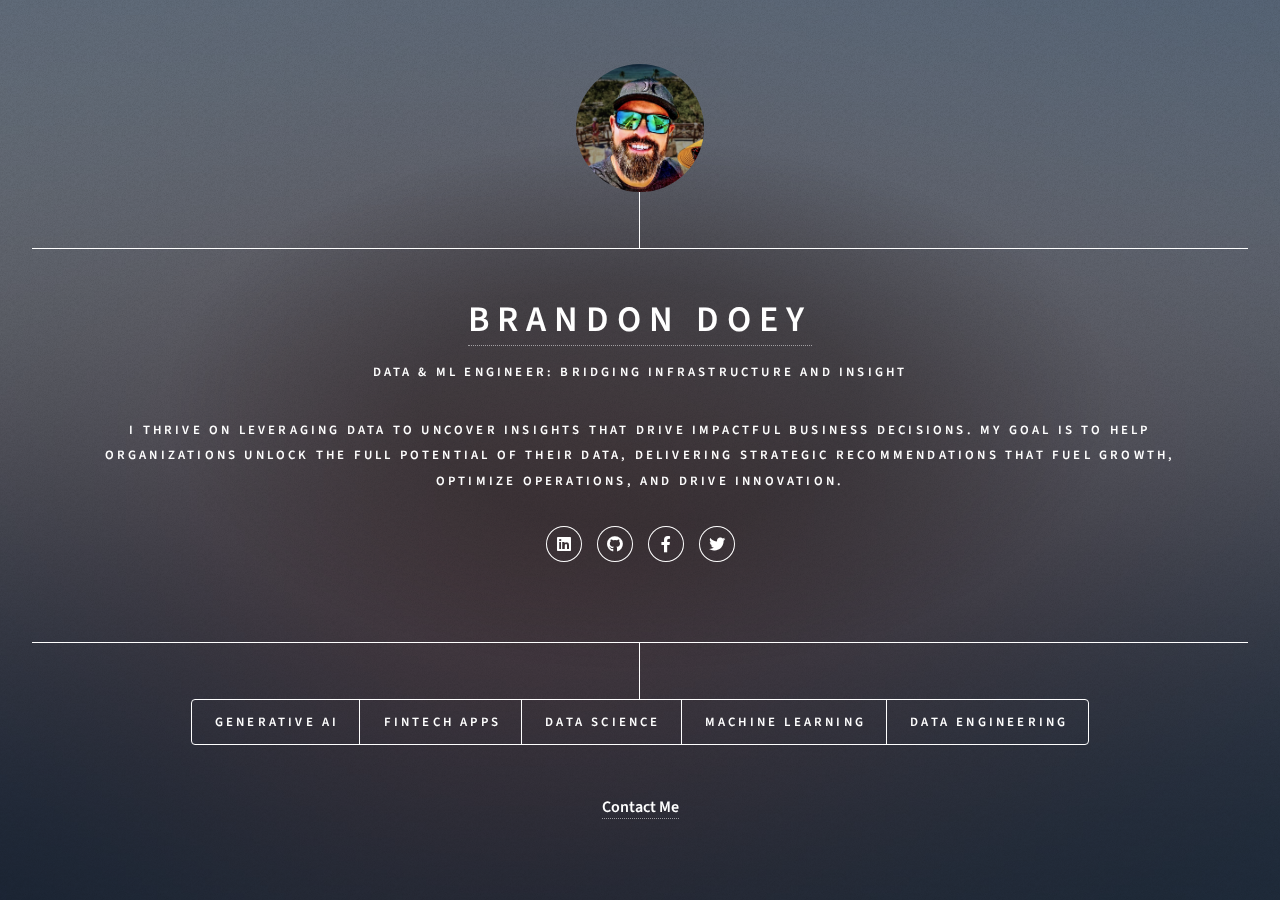
<file: index.html>
<!DOCTYPE HTML>
<!-- This website was built using HTML5 UP Dimension template -->
<html>
	<head>
		<style data-merge-styles="true"></style>
		<title>Brandon Doey</title>
		<meta charset="utf-8" />
		<meta name="viewport" content="width=device-width, initial-scale=1, user-scalable=no" />
		<link rel="stylesheet" href="assets/css/main.css" />
		<link rel="icon" type="image/x-icon" href="images/favicon.ico">
		<noscript><link rel="stylesheet" href="assets/css/noscript.css" /></noscript>
	</head>
	<body class="is-preload">

		<!-- Wrapper -->
			<div id="wrapper">

				<!-- Header -->
					<header id="header">
						<div class="logo">
							<!-- <span class="icon fa-user"></span> -->
							<img src="images/bdoey.jpeg" alt="Brandon Doey">
						</div>
						<div class="content">
							<div class="inner">
								<h1><a href="#contact"><b>Brandon Doey</a></h1>
								<p><b>Data & ML Engineer: Bridging Infrastructure and Insight</b></p>
								<p>I thrive on leveraging data to uncover insights that drive impactful business decisions. My goal is to help organizations unlock the full potential of their data, delivering strategic recommendations that fuel growth, optimize operations, and drive innovation.</p>
							<!-- </br>  -->
								<!-- <p><a href="#contact">Contact Me</a></p> -->
								<ul class="icons">
									<li><a href="https://www.linkedin.com/in/bdoey" class="icon brands fa-linkedin" target="_blank"><span class="label">LinkedIn</span></a></li>
									<li><a href="https://github.com/bdoey" class="icon brands fa-github" target="_blank"><span class="label">GitHub</span></a></li>				
									<li><a href="https://www.facebook.com/bdoey" class="icon brands fa-facebook-f" target="_blank"><span class="label">Facebook</span></a></li>
									<li><a href="https://twitter.com/bdoey" class="icon brands fa-twitter" target="_blank"><span class="label">Twitter</span></a></li>
								</ul>
							</div>
						</div>
						<nav>
							<ul>
								<li><a href="#AI">  Generative AI   </a></li>								
								<li><a href="#FA">   FinTech Apps   </a></li>								
								<li><a href="#DS">   Data Science   </a></li>
								<li><a href="#ML"> Machine Learning </a></li>
								<li><a href="#DE"> Data Engineering </a></li>
								<!-- <li><a href="#contact">Contact</a></li> -->
							</ul>
						</nav>
					</header>

				<!-- Main -->
					<div id="main">

						<!-- FA -->
							<article id="FA" style class="active">

								<h2 class="major">FinTech Apps</h2>

								<p>The goal of these projects is to harness the power of data to revolutionize the way businesses and consumers interact with financial services. By combining my expertise in data engineering and my deep understanding of the financial industry, I create intuitive and scalable solutions that streamline processes, mitigate risk, and enhance user experiences. </br> 
								</br>Want to get in touch? <a href="#contact"><b>Contact me here</b></a>.</p></br></br>

								<a href="https://nbviewer.org/github/bdoey/bdoey.github.io/blob/main/notebooks/FT_BNPL_CAP5619_Final.ipynb" target="_blank"><b><h3>BNPL Credit Worthiness App</h3></b></a>
								<a href="https://nbviewer.org/github/bdoey/bdoey.github.io/blob/main/notebooks/FT_BNPL_CAP5619_Final.ipynb" target="_blank"><span class="image main"><img src="images/ft1.jpeg" alt="BNPL Credit Worthiness App"></span></a>
								<p>This project focuses on using the Keras Sequential model, a powerful deep learning technique that can accomplish various tasks such as prediction, classification, and regression, to analyze the creditworthiness of potential borrowers. 
								<a href="https://nbviewer.org/github/bdoey/bdoey.github.io/blob/main/notebooks/FT_BNPL_CAP5619_Final.ipynb" target="_blank"><b>Check out the project here</b></a>.</p></br></br>

								<a href="https://nbviewer.org/github/bdoey/bdoey.github.io/blob/main/notebooks/FT_DJIA_Analysis_using_NLP_MACD.ipynb" target="_blank"><b><h3>DJIA Analysis using NLP and MACD</h3></b></a>
								<a href="https://nbviewer.org/github/bdoey/bdoey.github.io/blob/main/notebooks/FT_DJIA_Analysis_using_NLP_MACD.ipynb" target="_blank"><span class="image main"><img src="images/ft2.jpg" alt="DJIA Analysis using NLP and MACD"></span></a>
								<p>This project focuses on applying machine learning techniques to stock market analysis and trading. The goal is to leverage natural language processing (NLP) of financial news combined with quantitative trading algorithms to generate actionable insights for making profitable trades.
								<a href="https://nbviewer.org/github/bdoey/bdoey.github.io/blob/main/notebooks/FT_DJIA_Analysis_using_NLP_MACD.ipynb" target="_blank"><b>Check out the project here</b></a>.</p></br></br>
								
								<a href="https://nbviewer.org/github/bdoey/bdoey.github.io/blob/main/notebooks/FT_Trading_Agent_using_Q-learning.ipynb" target="_blank"><b><h3>Trading Agent using Q-Learning</h3></b></a>
								<a href="https://nbviewer.org/github/bdoey/bdoey.github.io/blob/main/notebooks/FT_Trading_Agent_using_Q-learning.ipynb" target="_blank"><span class="image main"><img src="images/ft3.jpeg" alt="Trading Agent using Q-Learning"></span></a>
								<p>This project focuses on developing a reinforcement learning-based algorithmic trading strategy with the goal of creating a trading agent that learns optimal trading strategies by interacting with historical market data and making buy/sell decisions based on current market conditions.
								<a href="https://nbviewer.org/github/bdoey/bdoey.github.io/blob/main/notebooks/FT_Trading_Agent_using_Q-learning.ipynb" target="_blank"><b>Check out the project here</b></a>.</p>
																
							</article>

						<!-- DE -->
							<article id="DS">
								
								<h2 class="major">Data Science</h2>

								<p>These projects are a dive deep into complex datasets, employing advanced statistical techniques and data visualization to extract meaningful insights that inform strategic decision-making. By leveraging my skills in data wrangling, exploratory analysis, and predictive modeling, I can help organizations identify hidden patterns and anticipate trends so they can optimize their strategies. </br> 
								</br>Want to get in touch? <a href="#contact"><b>Contact me here</b></a>.</p></br></br>
															
								<a href="https://nbviewer.org/github/bdoey/bdoey.github.io/blob/main/notebooks/FT_Stock_Prediction_using_LSTM.ipynb" target="_blank"><b><h3>Stock Market Prediction using LSTM</h3></b></a>
								<a href="https://nbviewer.org/github/bdoey/bdoey.github.io/blob/main/notebooks/FT_Stock_Prediction_using_LSTM.ipynb" target="_blank"><span class="image main"><img src="images/ds1.jpeg" alt="Stock Market Prediction using LSTM" /></span></a>
								<p>Long Short-Term Memory (LSTM) is a type of Recurrent Neural Network (RNN) architecture. Unlike standard feedforward neural networks, LSTM has feedback connections that make it a "general-purpose computer" for processing sequences of data. This allows it to store information over long sequences and is exceptionally well-suited for various time-series prediction tasks, such as stock market movements over a preiod of time. 
								<a href="https://nbviewer.org/github/bdoey/bdoey.github.io/blob/main/notebooks/FT_Stock_Prediction_using_LSTM.ipynb" target="_blank"><b>Check out the project here</b></a>.</p></br></br>
								
								<a href="https://github.com/bdoey/bdoey.github.io/blob/main/notebooks/DS_Churn_Prediction_using_Classifier.ipynb" target="_blank"><b><h3>Churn Prediction using RF Classifier</h3></b></a>
								<a href="https://github.com/bdoey/bdoey.github.io/blob/main/notebooks/DS_Churn_Prediction_using_Classifier.ipynb" target="_blank"><span class="image main"><img src="images/ds2.jpeg" alt="Churn Prediction using RF Classifier" /></span></a>
								<p>The primary objective is to predict customer churn for a major telecom company. The dataset contained various features related to customer activity and a churn label indicating whether a customer canceled their subscription. The goal with this excersise is not just to predict churn but also to understand customer value and segmentation for targeted retention strategies.
								<a href="https://github.com/bdoey/bdoey.github.io/blob/main/notebooks/DS_Churn_Prediction_using_Classifier.ipynb" target="_blank"><b>Check out the project here</b></a>.</p></br></br>
								
								<a href="https://github.com/bdoey/bdoey.github.io/blob/main/notebooks/DS_Bankruptcy_Prediction_using_Ensemble.ipynb" target="_blank"><b><h3>Bankruptcy Prediction using Ensemble ML</h3></b></a>
								<a href="https://github.com/bdoey/bdoey.github.io/blob/main/notebooks/DS_Bankruptcy_Prediction_using_Ensemble.ipynb" target="_blank"><span class="image main"><img src="images/ds3.jpeg" alt="Bankruptcy Prediction using Ensemble ML" /></span></a>
								<p>The goal is to perform an ensemble machine learning approach to predict bankruptcy. Before diving into modeling, we'll conduct an Exploratory Data Analysis (EDA) to understand the dataset and address any issues such as missing values or class imbalances.
								<a href="https://github.com/bdoey/bdoey.github.io/blob/main/notebooks/DS_Bankruptcy_Prediction_using_Ensemble.ipynb" target="_blank"><b>Check out the project here</b></a>.</p>

							</article>

						<!-- ML -->
							<article id="ML">
									
								<h2 class="major">Machine Learning</h2>

								<p>With a passion for pushing the boundaries of what's possible with data, I develop sophisticated machine learning models that enable organizations to automate processes, improve predictive accuracy, and gain a competitive edge. By staying at the forefront of the latest advancements in ML algorithms and techniques, I help businesses harness the power of artificial intelligence to drive innovation and achieve their goals. </br> 
								</br>Want to get in touch? <a href="#contact"><b>Contact me here</b></a>.</p></br></br>

								<a href="https://nbviewer.org/github/bdoey/bdoey.github.io/blob/main/notebooks/ML_Customer_Segmentation_using_Clustering.ipynb" target="_blank"><b><h3>Customer Segmentation using Clustering</h3></b></a>
								<a href="https://nbviewer.org/github/bdoey/bdoey.github.io/blob/main/notebooks/ML_Customer_Segmentation_using_Clustering.ipynb" target="_blank"><span class="image main"><img src="images/ml1.jpg" alt="Customer Segmentation using Clustering" /></span></a>
								<p>The goal of this exercise is to better understand the behavior of customer segments to aid in assessing the overall risk profile of the customer base and in making informed decisions on risk mitigation strategies. 
								<a href="https://nbviewer.org/github/bdoey/bdoey.github.io/blob/main/notebooks/ML_Customer_Segmentation_using_Clustering.ipynb" target="_blank"><b>Check out the project here</b></a>.</p></br></br>
								
								<a href="https://github.com/bdoey/bdoey.github.io/blob/main/notebooks/ML_Dropout_Prediction_using_FFNN.ipynb" target="_blank"><b><h3>Dropout Prediction using FF Neural Network</h3></b></a>
								<a href="https://github.com/bdoey/bdoey.github.io/blob/main/notebooks/ML_Dropout_Prediction_using_FFNN.ipynb" target="_blank"><span class="image main"><img src="images/ml2.png" alt="Dropout Prediction using FF Neural Network" /></span></a>
								<p>The objective of this notebook is to explore the application of a Keras-based Feed-Forward Neural Network (FFNN), a type of artificial neural network implemented using the Keras framework, to predict the likelihood of college student dropouts.
								<a href="https://github.com/bdoey/bdoey.github.io/blob/main/notebooks/ML_Dropout_Prediction_using_FFNN.ipynb" target="_blank"><b>Check out the project here</b></a>.</p></br></br>
								
								<a href="https://nbviewer.org/github/bdoey/bdoey.github.io/blob/main/notebooks/ML_Sentiment_Analysis_using_LDA.ipynb" target="_blank"><b><h3>Sentiment Analysis using LDA</h3></b></a>
								<a href="https://nbviewer.org/github/bdoey/bdoey.github.io/blob/main/notebooks/ML_Sentiment_Analysis_using_LDA.ipynb" target="_blank"><span class="image main"><img src="images/ml3.jpeg" alt="Sentiment Analysis using LDA" /></span></a>
								<p>This project uses Latent Dirichlet Allocation (LDA) to identify five key topics in news articles for each company in the Dow Jones Industrial Average and then performs a Weighted Sentiment Analysis using these topic-specific sentiment scores.
								<a href="https://nbviewer.org/github/bdoey/bdoey.github.io/blob/main/notebooks/ML_Sentiment_Analysis_using_LDA.ipynb" target="_blank"><b>Check out the project here</b></a>.</p>															
														
							</article>

						<!-- DE -->
						<article id="DE">
									
							<h2 class="major">Data Engineering</h2>

							<p>Comming Soon! </br></br></br>
							<p>In the meantime, why not check out my other projects? </br> 
							<p>Generative AI projects can be found <a href="#AI"><b>here</b></a>.</p>
							<p>FinTech projects can be found <a href="#FA"><b>here</b></a>.</p>
							<p>Data Science projects can be found <a href="#FA"><b>here</b></a>.</p>
							<p>Machine Learning projects can be found <a href="#FA"><b>here</b></a>.

							<!-- <a href="https://nbviewer.org/github/bdoey/bdoey.github.io/blob/main/notebooks/ML_Customer_Segmentation_using_Clustering.ipynb" target="_blank"><b><h3>Customer Segmentation using Clustering</h3></b></a>
							<a href="https://nbviewer.org/github/bdoey/bdoey.github.io/blob/main/notebooks/ML_Customer_Segmentation_using_Clustering.ipynb" target="_blank"><span class="image main"><img src="images/ml1.jpg" alt="Customer Segmentation using Clustering" /></span></a>
							<p>The goal of this exercise is to better understand the behavior of customer segments to aid in assessing the overall risk profile of the customer base and in making informed decisions on risk mitigation strategies. 
							<a href="https://nbviewer.org/github/bdoey/bdoey.github.io/blob/main/notebooks/ML_Customer_Segmentation_using_Clustering.ipynb" target="_blank"><b>Check out the project here</b></a>.</p></br></br>
							
							<a href="https://github.com/bdoey/bdoey.github.io/blob/main/notebooks/ML_Dropout_Prediction_using_FFNN.ipynb" target="_blank"><b><h3>Dropout Prediction using FF Neural Network</h3></b></a>
							<a href="https://github.com/bdoey/bdoey.github.io/blob/main/notebooks/ML_Dropout_Prediction_using_FFNN.ipynb" target="_blank"><span class="image main"><img src="images/ml2.png" alt="Dropout Prediction using FF Neural Network" /></span></a>
							<p>The objective of this notebook is to explore the application of a Keras-based Feed-Forward Neural Network (FFNN), a type of artificial neural network implemented using the Keras framework, to predict the likelihood of college student dropouts.
							<a href="https://github.com/bdoey/bdoey.github.io/blob/main/notebooks/ML_Dropout_Prediction_using_FFNN.ipynb" target="_blank"><b>Check out the project here</b></a>.</p></br></br>
							
							<a href="https://nbviewer.org/github/bdoey/bdoey.github.io/blob/main/notebooks/ML_Sentiment_Analysis_using_LDA.ipynb" target="_blank"><b><h3>Sentiment Analysis using LDA</h3></b></a>
							<a href="https://nbviewer.org/github/bdoey/bdoey.github.io/blob/main/notebooks/ML_Sentiment_Analysis_using_LDA.ipynb" target="_blank"><span class="image main"><img src="images/ml3.jpeg" alt="Sentiment Analysis using LDA" /></span></a>
							<p>This project uses Latent Dirichlet Allocation (LDA) to identify five key topics in news articles for each company in the Dow Jones Industrial Average and then performs a Weighted Sentiment Analysis using these topic-specific sentiment scores.
							<a href="https://nbviewer.org/github/bdoey/bdoey.github.io/blob/main/notebooks/ML_Sentiment_Analysis_using_LDA.ipynb" target="_blank"><b>Check out the project here</b></a>.</p>															 -->
													
						</article>

						<!-- AI -->
						<article id="AI">
									
							<h2 class="major">Generative AI</h2>

							<p>I explore the transformative potential of Generative AI, developing innovative applications that push the boundaries of what's possible with Large Language Models. By harnessing the power of advanced techniques like Retrieval Augmented Generation, Anomaly Detection, and AI-driven Summarization, I create solutions that tackle real-world challenges and provide valuable insights to users. From empowering individuals with personalized financial literacy tools to streamlining research processes and identifying data anomalies, my projects showcase the immense potential of Generative AI in driving positive change and unlocking new opportunities across various domains. </br> 
							</br>Want to get in touch? <a href="#contact"><b>Contact me here</b></a>.</p></br></br>							

							<a href="https://nbviewer.org/github/bdoey/bdoey.github.io/blob/main/notebooks/AI_Financial_Literacy_Local_LLM.ipynb" target="_blank"><b><h3>AI Enabled Financial Literacy Q&A System</h3></b></a>
							<a href="https://nbviewer.org/github/bdoey/bdoey.github.io/blob/main/notebooks/AI_Financial_Literacy_Local_LLM.ipynb" target="_blank"><span class="image main"><img src="images/ai1.png" alt="AI Enabled Financial Literacy Q&A System" /></span></a>
							<p>By leveraging the power of Retrieval Augmented Generation and locally hosted large language models, this project takes a significant step towards combating financial illiteracy. The AI-powered question-answering system empowers users with the knowledge and insights they need to navigate the complex world of personal finance, while ensuring the privacy and security of their sensitive financial information. 
							<a href="https://nbviewer.org/github/bdoey/bdoey.github.io/blob/main/notebooks/AI_Financial_Literacy_Local_LLM.ipynb" target="_blank"><b>Check out the project here</b></a>.</p></br></br>
							
							<a href="https://nbviewer.org/github/bdoey/bdoey.github.io/blob/main/notebooks/AI_Llama3_Powered_Anomaly_Detection.ipynb" target="_blank"><b><h3>LLM Powered Data Anomaly Detection App</h3></b></a>
							<a href="https://nbviewer.org/github/bdoey/bdoey.github.io/blob/main/notebooks/AI_Llama3_Powered_Anomaly_Detection.ipynb" target="_blank"><span class="image main"><img src="images/ai2.png" alt="LLM Powered Data Anomaly Detection App" /></span></a>
							<p>This application is designed to identify anomalies or outliers in datasets, leveraging the strengths of advanced Python scripting for data analysis combined with the interpretative power of a locally hosted large language model (LLM). By separating the data analysis and narrative explanation processes, the app effectively addresses the limitations commonly associated with LLMs handling raw tabular data.
							<a href="https://nbviewer.org/github/bdoey/bdoey.github.io/blob/main/notebooks/AI_Llama3_Powered_Anomaly_Detection.ipynb" target="_blank"><b>Check out the project here</b></a>.</p></br></br>
							
							<a href="https://nbviewer.org/github/bdoey/bdoey.github.io/blob/main/notebooks/AI_Research_Summarizer_LLM_Feedback.ipynb" target="_blank"><b><h3>AI Research Summarizer with LLM Feedback</h3></b></a>
							<a href="https://nbviewer.org/github/bdoey/bdoey.github.io/blob/main/notebooks/AI_Research_Summarizer_LLM_Feedback.ipynb" target="_blank"><span class="image main"><img src="images/ai3.png" alt="AI Research Summarizer with LLM Feedback" /></span></a>
							<p>The AI Research Summarizer is an innovative tool designed to help researchers, students, and AI enthusiasts stay up-to-date with the latest developments in artificial intelligence research. By leveraging the power of the arXiv API and a local language model (LLM), specifically the Llama 3 model, this application fetches the most recent AI research papers and provides concise summaries along with insightful feedback from the LLM.
							<a href="https://nbviewer.org/github/bdoey/bdoey.github.io/blob/main/notebooks/AI_Research_Summarizer_LLM_Feedback.ipynb" target="_blank"><b>Check out the project here</b></a>.</p>															
													
						</article>
						
						<!-- Contact -->
							<article id="contact">
								<h2 class="major">Contact</h2>
									<p>As a Data & ML Engineer, I specialize in building machine learning models that not only solve complex problems but also drive actionable insights. My work encompasses everything from data preprocessing and feature engineering to model evaluation and deployment. </br> </br> <a href="mailto:brandon.doey@icloud.com"><b>Email me</b></a></p></br>
								</form>
								<ul class="icons">
									<li><a href="https://www.linkedin.com/in/bdoey" class="icon brands fa-linkedin" target="_blank"><span class="label">LinkedIn</span></a></li>
									<li><a href="https://github.com/bdoey" class="icon brands fa-github" target="_blank"><span class="label">GitHub</span></a></li>									
									<li><a href="https://www.facebook.com/bdoey" class="icon brands fa-facebook-f" target="_blank"><span class="label">Facebook</span></a></li>
									<li><a href="https://twitter.com/bdoey" class="icon brands fa-twitter" target="_blank"><span class="label">Twitter</span></a></li>
								</ul>
							</article>
					</div>

				<!-- Footer -->
					<footer id="footer">
						<p><a href="#contact">Contact Me</a></p>
					</footer>
			</div>

		<!-- BG -->
			<div id="bg"></div>

		<!-- Scripts -->
			<script src="assets/js/jquery.min.js"></script>
			<script src="assets/js/browser.min.js"></script>
			<script src="assets/js/breakpoints.min.js"></script>
			<script src="assets/js/util.js"></script>
			<script src="assets/js/main.js"></script>

	</body>
</html>
</file>
<file: assets/css/noscript.css>
/*
	Dimension by HTML5 UP
	html5up.net | @ajlkn
	Free for personal and commercial use under the CCA 3.0 license (html5up.net/license)
*/

/* BG */

	body.is-preload #bg:before {
		background-color: transparent;
	}

/* Header */

	body.is-preload #header {
		-moz-filter: none;
		-webkit-filter: none;
		-ms-filter: none;
		filter: none;
	}

		body.is-preload #header > * {
			opacity: 1;
		}

		body.is-preload #header .content .inner {
			max-height: none;
			padding: 3rem 2rem;
			opacity: 1;
		}

/* Main */

	#main article {
		opacity: 1;
		margin: 4rem 0 0 0;
	}
</file>
<file: assets/css/main.css>
@import url(fontawesome-all.min.css);
@import url("https://fonts.googleapis.com/css?family=Source+Sans+Pro:300italic,600italic,300,600");

/*
	Dimension by HTML5 UP
	html5up.net | @ajlkn
	Free for personal and commercial use under the CCA 3.0 license (html5up.net/license)
*/

html, body, div, span, applet, object,
iframe, h1, h2, h3, h4, h5, h6, p, blockquote,
pre, a, abbr, acronym, address, big, cite,
code, del, dfn, em, img, ins, kbd, q, s, samp,
small, strike, strong, sub, sup, tt, var, b,
u, i, center, dl, dt, dd, ol, ul, li, fieldset,
form, label, legend, table, caption, tbody,
tfoot, thead, tr, th, td, article, aside,
canvas, details, embed, figure, figcaption,
footer, header, hgroup, menu, nav, output, ruby,
section, summary, time, mark, audio, video {
	margin: 0;
	padding: 0;
	border: 0;
	font-size: 100%;
	font: inherit;
	vertical-align: baseline;}

article, aside, details, figcaption, figure,
footer, header, hgroup, menu, nav, section {
	display: block;}

body {
	line-height: 1;
}

ol, ul {
	list-style: none;
}

blockquote, q {
	quotes: none;
}

	blockquote:before, blockquote:after, q:before, q:after {
		content: '';
		content: none;
	}

table {
	border-collapse: collapse;
	border-spacing: 0;
}

body {
	-webkit-text-size-adjust: none;
}

mark {
	background-color: transparent;
	color: inherit;
}

input::-moz-focus-inner {
	border: 0;
	padding: 0;
}

input, select, textarea {
	-moz-appearance: none;
	-webkit-appearance: none;
	-ms-appearance: none;
	appearance: none;
}

/* Basic */

	@-ms-viewport {
		width: device-width;
	}

	@media screen and (max-width: 480px) {

		html, body {
			min-width: 320px;
		}

	}

	html {
		box-sizing: border-box;
	}

	*, *:before, *:after {
		box-sizing: inherit;
	}

	body {
		background: #1b1f22;
	}

		body.is-preload *, body.is-preload *:before, body.is-preload *:after {
			-moz-animation: none !important;
			-webkit-animation: none !important;
			-ms-animation: none !important;
			animation: none !important;
			-moz-transition: none !important;
			-webkit-transition: none !important;
			-ms-transition: none !important;
			transition: none !important;
		}

/* Type */

	html {
		font-size: 16pt;
	}

		@media screen and (max-width: 1680px) {

			html {
				font-size: 12pt;
			}

		}

		@media screen and (max-width: 736px) {

			html {
				font-size: 11pt;
			}

		}

		@media screen and (max-width: 360px) {

			html {
				font-size: 10pt;
			}

		}

	body, input, select, textarea {
		color: #ffffff;
		font-family: "Source Sans Pro", sans-serif;
		font-weight: 300;
		font-size: 1rem;
		line-height: 1.65;
	}

	a {
		-moz-transition: color 0.2s ease-in-out, background-color 0.2s ease-in-out, border-bottom-color 0.2s ease-in-out;
		-webkit-transition: color 0.2s ease-in-out, background-color 0.2s ease-in-out, border-bottom-color 0.2s ease-in-out;
		-ms-transition: color 0.2s ease-in-out, background-color 0.2s ease-in-out, border-bottom-color 0.2s ease-in-out;
		transition: color 0.2s ease-in-out, background-color 0.2s ease-in-out, border-bottom-color 0.2s ease-in-out;
		border-bottom: dotted 1px rgba(255, 255, 255, 0.5);
		text-decoration: none;
		color: inherit;
	}

		a:hover {
			border-bottom-color: transparent;
		}

	strong, b {
		color: #ffffff;
		font-weight: 600;
	}

	em, i {
		font-style: italic;
	}

	p {
		margin: 0 0 2rem 0;
	}

	h1, h2, h3, h4, h5, h6 {
		color: #ffffff;
		font-weight: 600;
		line-height: 1.5;
		margin: 0 0 1rem 0;
		text-transform: uppercase;
		letter-spacing: 0.2rem;
	}

		h1 a, h2 a, h3 a, h4 a, h5 a, h6 a {
			color: inherit;
			text-decoration: none;
		}

		h1.major, h2.major, h3.major, h4.major, h5.major, h6.major {
			border-bottom: solid 1px #ffffff;
			width: -moz-max-content;
			width: -webkit-max-content;
			width: -ms-max-content;
			width: max-content;
			padding-bottom: 0.5rem;
			margin: 0 0 2rem 0;
		}

	h1 {
		font-size: 2.25rem;
		line-height: 1.3;
		letter-spacing: 0.5rem;
	}

	h2 {
		font-size: 1.5rem;
		line-height: 1.4;
		letter-spacing: 0.5rem;
	}

	h3 {
		font-size: 1rem;
	}

	h4 {
		font-size: 0.8rem;
	}

	h5 {
		font-size: 0.7rem;
	}

	h6 {
		font-size: 0.6rem;
	}

	@media screen and (max-width: 736px) {

		h1 {
			font-size: 1.75rem;
			line-height: 1.4;
		}

		h2 {
			font-size: 1.25em;
			line-height: 1.5;
		}

	}

	sub {
		font-size: 0.8rem;
		position: relative;
		top: 0.5rem;
	}

	sup {
		font-size: 0.8rem;
		position: relative;
		top: -0.5rem;
	}

	blockquote {
		border-left: solid 4px #ffffff;
		font-style: italic;
		margin: 0 0 2rem 0;
		padding: 0.5rem 0 0.5rem 2rem;
	}

	code {
		background: rgba(255, 255, 255, 0.075);
		border-radius: 4px;
		font-family: "Courier New", monospace;
		font-size: 0.9rem;
		margin: 0 0.25rem;
		padding: 0.25rem 0.65rem;
	}

	pre {
		-webkit-overflow-scrolling: touch;
		font-family: "Courier New", monospace;
		font-size: 0.9rem;
		margin: 0 0 2rem 0;
	}

		pre code {
			display: block;
			line-height: 1.75;
			padding: 1rem 1.5rem;
			overflow-x: auto;
		}

	hr {
		border: 0;
		border-bottom: solid 1px #ffffff;
		margin: 2.75rem 0;
	}

	.align-left {
		text-align: left;
	}

	.align-center {
		text-align: center;
	}

	.align-right {
		text-align: right;
	}

/* Form */

	form {
		margin: 0 0 2rem 0;
	}

		form > :last-child {
			margin-bottom: 0;
		}

		form > .fields {
			display: -moz-flex;
			display: -webkit-flex;
			display: -ms-flex;
			display: flex;
			-moz-flex-wrap: wrap;
			-webkit-flex-wrap: wrap;
			-ms-flex-wrap: wrap;
			flex-wrap: wrap;
			width: calc(100% + 3rem);
			margin: -1.5rem 0 2rem -1.5rem;
		}

			form > .fields > .field {
				-moz-flex-grow: 0;
				-webkit-flex-grow: 0;
				-ms-flex-grow: 0;
				flex-grow: 0;
				-moz-flex-shrink: 0;
				-webkit-flex-shrink: 0;
				-ms-flex-shrink: 0;
				flex-shrink: 0;
				padding: 1.5rem 0 0 1.5rem;
				width: calc(100% - 1.5rem);
			}

				form > .fields > .field.half {
					width: calc(50% - 0.75rem);
				}

				form > .fields > .field.third {
					width: calc(100%/3 - 0.5rem);
				}

				form > .fields > .field.quarter {
					width: calc(25% - 0.375rem);
				}

		@media screen and (max-width: 480px) {

			form > .fields {
				width: calc(100% + 3rem);
				margin: -1.5rem 0 2rem -1.5rem;
			}

				form > .fields > .field {
					padding: 1.5rem 0 0 1.5rem;
					width: calc(100% - 1.5rem);
				}

					form > .fields > .field.half {
						width: calc(100% - 1.5rem);
					}

					form > .fields > .field.third {
						width: calc(100% - 1.5rem);
					}

					form > .fields > .field.quarter {
						width: calc(100% - 1.5rem);
					}

		}

	label {
		color: #ffffff;
		display: block;
		font-size: 0.8rem;
		font-weight: 300;
		letter-spacing: 0.2rem;
		line-height: 1.5;
		margin: 0 0 1rem 0;
		text-transform: uppercase;
	}

	input[type="text"],
	input[type="password"],
	input[type="email"],
	input[type="tel"],
	select,
	textarea {
		-moz-appearance: none;
		-webkit-appearance: none;
		-ms-appearance: none;
		appearance: none;
		-moz-transition: border-color 0.2s ease-in-out, box-shadow 0.2s ease-in-out, background-color 0.2s ease-in-out;
		-webkit-transition: border-color 0.2s ease-in-out, box-shadow 0.2s ease-in-out, background-color 0.2s ease-in-out;
		-ms-transition: border-color 0.2s ease-in-out, box-shadow 0.2s ease-in-out, background-color 0.2s ease-in-out;
		transition: border-color 0.2s ease-in-out, box-shadow 0.2s ease-in-out, background-color 0.2s ease-in-out;
		background-color: transparent;
		border-radius: 4px;
		border: solid 1px #ffffff;
		color: inherit;
		display: block;
		outline: 0;
		padding: 0 1rem;
		text-decoration: none;
		width: 100%;
	}

		input[type="text"]:invalid,
		input[type="password"]:invalid,
		input[type="email"]:invalid,
		input[type="tel"]:invalid,
		select:invalid,
		textarea:invalid {
			box-shadow: none;
		}

		input[type="text"]:focus,
		input[type="password"]:focus,
		input[type="email"]:focus,
		input[type="tel"]:focus,
		select:focus,
		textarea:focus {
			background: rgba(255, 255, 255, 0.075);
			border-color: #ffffff;
			box-shadow: 0 0 0 1px #ffffff;
		}

	select {
		background-image: url("data:image/svg+xml;charset=utf8,%3Csvg xmlns='http://www.w3.org/2000/svg' width='40' height='40' preserveAspectRatio='none' viewBox='0 0 40 40'%3E%3Cpath d='M9.4,12.3l10.4,10.4l10.4-10.4c0.2-0.2,0.5-0.4,0.9-0.4c0.3,0,0.6,0.1,0.9,0.4l3.3,3.3c0.2,0.2,0.4,0.5,0.4,0.9 c0,0.4-0.1,0.6-0.4,0.9L20.7,31.9c-0.2,0.2-0.5,0.4-0.9,0.4c-0.3,0-0.6-0.1-0.9-0.4L4.3,17.3c-0.2-0.2-0.4-0.5-0.4-0.9 c0-0.4,0.1-0.6,0.4-0.9l3.3-3.3c0.2-0.2,0.5-0.4,0.9-0.4S9.1,12.1,9.4,12.3z' fill='%23ffffff' /%3E%3C/svg%3E");
		background-size: 1.25rem;
		background-repeat: no-repeat;
		background-position: calc(100% - 1rem) center;
		height: 2.75rem;
		padding-right: 2.75rem;
		text-overflow: ellipsis;
	}

		select option {
			color: #ffffff;
			background: #1b1f22;
		}

		select:focus::-ms-value {
			background-color: transparent;
		}

		select::-ms-expand {
			display: none;
		}

	input[type="text"],
	input[type="password"],
	input[type="email"],
	select {
		height: 2.75rem;
	}

	textarea {
		padding: 0.75rem 1rem;
	}

	input[type="checkbox"],
	input[type="radio"] {
		-moz-appearance: none;
		-webkit-appearance: none;
		-ms-appearance: none;
		appearance: none;
		display: block;
		float: left;
		margin-right: -2rem;
		opacity: 0;
		width: 1rem;
		z-index: -1;
	}

		input[type="checkbox"] + label,
		input[type="radio"] + label {
			text-decoration: none;
			-moz-user-select: none;
			-webkit-user-select: none;
			-ms-user-select: none;
			user-select: none;
			color: #ffffff;
			cursor: pointer;
			display: inline-block;
			font-size: 0.8rem;
			font-weight: 300;
			margin: 0 0 0.5rem 0;
			padding-left: 2.65rem;
			padding-right: 0.75rem;
			position: relative;
		}

			input[type="checkbox"] + label:before,
			input[type="radio"] + label:before {
				-moz-osx-font-smoothing: grayscale;
				-webkit-font-smoothing: antialiased;
				display: inline-block;
				font-style: normal;
				font-variant: normal;
				text-rendering: auto;
				line-height: 1;
				text-transform: none !important;
				font-family: 'Font Awesome 5 Free';
				font-weight: 900;
			}

			input[type="checkbox"] + label:before,
			input[type="radio"] + label:before {
				-moz-transition: border-color 0.2s ease-in-out, box-shadow 0.2s ease-in-out, background-color 0.2s ease-in-out;
				-webkit-transition: border-color 0.2s ease-in-out, box-shadow 0.2s ease-in-out, background-color 0.2s ease-in-out;
				-ms-transition: border-color 0.2s ease-in-out, box-shadow 0.2s ease-in-out, background-color 0.2s ease-in-out;
				transition: border-color 0.2s ease-in-out, box-shadow 0.2s ease-in-out, background-color 0.2s ease-in-out;
				border-radius: 4px;
				border: solid 1px #ffffff;
				content: '';
				display: inline-block;
				height: 1.65rem;
				left: 0;
				line-height: 1.65rem;
				position: absolute;
				text-align: center;
				top: -0.15rem;
				width: 1.65rem;
			}

		input[type="checkbox"]:checked + label:before,
		input[type="radio"]:checked + label:before {
			background: #ffffff !important;
			border-color: #ffffff !important;
			color: #1b1f22;
			content: '\f00c';
		}

		input[type="checkbox"]:focus + label:before,
		input[type="radio"]:focus + label:before {
			background: rgba(255, 255, 255, 0.075);
			border-color: #ffffff;
			box-shadow: 0 0 0 1px #ffffff;
		}

	input[type="checkbox"] + label:before {
		border-radius: 4px;
	}

	input[type="radio"] + label:before {
		border-radius: 100%;
	}

	::-webkit-input-placeholder {
		color: rgba(255, 255, 255, 0.5) !important;
		opacity: 1.0;
	}

	:-moz-placeholder {
		color: rgba(255, 255, 255, 0.5) !important;
		opacity: 1.0;
	}

	::-moz-placeholder {
		color: rgba(255, 255, 255, 0.5) !important;
		opacity: 1.0;
	}

	:-ms-input-placeholder {
		color: rgba(255, 255, 255, 0.5) !important;
		opacity: 1.0;
	}

	.formerize-placeholder {
		color: rgba(255, 255, 255, 0.5) !important;
		opacity: 1.0;
	}

/* Box */

	.box {
		border-radius: 4px;
		border: solid 1px #ffffff;
		margin-bottom: 2rem;
		padding: 1.5em;
	}

		.box > :last-child,
		.box > :last-child > :last-child,
		.box > :last-child > :last-child > :last-child {
			margin-bottom: 0;
		}

		.box.alt {
			border: 0;
			border-radius: 0;
			padding: 0;
		}

/* Icon */

	.icon {
		text-decoration: none;
		border-bottom: none;
		position: relative;
	}

		.icon:before {
			-moz-osx-font-smoothing: grayscale;
			-webkit-font-smoothing: antialiased;
			display: inline-block;
			font-style: normal;
			font-variant: normal;
			text-rendering: auto;
			line-height: 1;
			text-transform: none !important;
			font-family: 'Font Awesome 5 Free';
			font-weight: 400;
		}

		.icon > .label {
			display: none;
		}

		.icon:before {
			line-height: inherit;
		}

		.icon.solid:before {
			font-weight: 900;
		}

		.icon.brands:before {
			font-family: 'Font Awesome 5 Brands';
		}

	/* Image */

	.image {
		border-radius: 4px;
		border: 0;
		display: inline-block;
		position: relative;
	}

		.image:before {
			pointer-events: none;
			background-image: url("../../images/overlay.png");
			background-color: rgba(19, 21, 25, 0.5);
			border-radius: 4px;
			content: '';
			display: block;
			height: 100%;
			left: 0;
			opacity: 0.5;
			position: absolute;
			top: 0;
			width: 100%;
		}

		.image img {
			border-radius: 4px;
			display: block;
		}

		.image.left, .image.right {
			max-width: 40%;
		}

			.image.left img, .image.right img {
				width: 100%;
			}

		.image.left {
			float: left;
			padding: 0 1.5em 1em 0;
			top: 0.25em;
		}

		.image.right {
			float: right;
			padding: 0 0 1em 1.5em;
			top: 0.25em;
		}

		.image.fit {
			display: block;
			margin: 0 0 2rem 0;
			width: 100%;
			height: auto;
		}

			.image.fit img {
				width: 100%;
				height: auto;
			}

		.image.main {
			display: block;
			margin: 2.5rem 0;
			width: 100%;
			height: auto;
		}

			.image.main img {
				width: 100%;
				height: auto;
			}

	@media screen and (max-width: 736px) {

		.image.main {
			margin: 2rem 0;
		}

	}

	@media screen and (max-width: 480px) {

		.image.main {
			margin: 1.5rem 0;
		}

		.image.left, .image.right {
			max-width: 100%;
			float: none;
			padding: 0;
		}

		.image.left img, .image.right img {
			width: auto; /* Adjust if needed to maintain aspect ratio */
		}

	}


/* List */

	ol {
		list-style: decimal;
		margin: 0 0 2rem 0;
		padding-left: 1.25em;
	}

		ol li {
			padding-left: 0.25em;
		}

	ul {
		list-style: disc;
		margin: 0 0 2rem 0;
		padding-left: 1em;
	}

		ul li {
			padding-left: 0.5em;
		}

		ul.alt {
			list-style: none;
			padding-left: 0;
		}

			ul.alt li {
				border-top: solid 1px #ffffff;
				padding: 0.5em 0;
			}

				ul.alt li:first-child {
					border-top: 0;
					padding-top: 0;
				}

	dl {
		margin: 0 0 2rem 0;
	}

		dl dt {
			display: block;
			font-weight: 600;
			margin: 0 0 1rem 0;
		}

		dl dd {
			margin-left: 2rem;
		}

/* Actions */

	ul.actions {
		display: -moz-flex;
		display: -webkit-flex;
		display: -ms-flex;
		display: flex;
		cursor: default;
		list-style: none;
		margin-left: -1rem;
		padding-left: 0;
	}

		ul.actions li {
			padding: 0 0 0 1rem;
			vertical-align: middle;
		}

		ul.actions.special {
			-moz-justify-content: center;
			-webkit-justify-content: center;
			-ms-justify-content: center;
			justify-content: center;
			width: 100%;
			margin-left: 0;
		}

			ul.actions.special li:first-child {
				padding-left: 0;
			}

		ul.actions.stacked {
			-moz-flex-direction: column;
			-webkit-flex-direction: column;
			-ms-flex-direction: column;
			flex-direction: column;
			margin-left: 0;
		}

			ul.actions.stacked li {
				padding: 1.3rem 0 0 0;
			}

				ul.actions.stacked li:first-child {
					padding-top: 0;
				}

		ul.actions.fit {
			width: calc(100% + 1rem);
		}

			ul.actions.fit li {
				-moz-flex-grow: 1;
				-webkit-flex-grow: 1;
				-ms-flex-grow: 1;
				flex-grow: 1;
				-moz-flex-shrink: 1;
				-webkit-flex-shrink: 1;
				-ms-flex-shrink: 1;
				flex-shrink: 1;
				width: 100%;
			}

				ul.actions.fit li > * {
					width: 100%;
				}

			ul.actions.fit.stacked {
				width: 100%;
			}

		@media screen and (max-width: 480px) {

			ul.actions:not(.fixed) {
				-moz-flex-direction: column;
				-webkit-flex-direction: column;
				-ms-flex-direction: column;
				flex-direction: column;
				margin-left: 0;
				width: 100% !important;
			}

				ul.actions:not(.fixed) li {
					-moz-flex-grow: 1;
					-webkit-flex-grow: 1;
					-ms-flex-grow: 1;
					flex-grow: 1;
					-moz-flex-shrink: 1;
					-webkit-flex-shrink: 1;
					-ms-flex-shrink: 1;
					flex-shrink: 1;
					padding: 1rem 0 0 0;
					text-align: center;
					width: 100%;
				}

					ul.actions:not(.fixed) li > * {
						width: 100%;
					}

					ul.actions:not(.fixed) li:first-child {
						padding-top: 0;
					}

					ul.actions:not(.fixed) li input[type="submit"],
					ul.actions:not(.fixed) li input[type="reset"],
					ul.actions:not(.fixed) li input[type="button"],
					ul.actions:not(.fixed) li button,
					ul.actions:not(.fixed) li .button {
						width: 100%;
					}

						ul.actions:not(.fixed) li input[type="submit"].icon:before,
						ul.actions:not(.fixed) li input[type="reset"].icon:before,
						ul.actions:not(.fixed) li input[type="button"].icon:before,
						ul.actions:not(.fixed) li button.icon:before,
						ul.actions:not(.fixed) li .button.icon:before {
							margin-left: -0.5em;
						}

		}

/* Icons */

	ul.icons {
		cursor: default;
		list-style: none;
		padding-left: 0;
	}

		ul.icons li {
			display: inline-block;
			padding: 0 0.75em 0 0;
		}

			ul.icons li:last-child {
				padding-right: 0;
			}

			ul.icons li a {
				border-radius: 100%;
				box-shadow: inset 0 0 0 1px #ffffff;
				display: inline-block;
				height: 2.25rem;
				line-height: 2.25rem;
				text-align: center;
				width: 2.25rem;
			}

				ul.icons li a:hover {
					background-color: rgba(255, 255, 255, 0.075);
				}

				ul.icons li a:active {
					background-color: rgba(255, 255, 255, 0.175);
				}

/* Table */

	.table-wrapper {
		-webkit-overflow-scrolling: touch;
		overflow-x: auto;
	}

	table {
		margin: 0 0 2rem 0;
		width: 100%;
	}

		table tbody tr {
			border: solid 1px #ffffff;
			border-left: 0;
			border-right: 0;
		}

			table tbody tr:nth-child(2n + 1) {
				background-color: rgba(255, 255, 255, 0.075);
			}

		table td {
			padding: 0.75em 0.75em;
		}

		table th {
			color: #ffffff;
			font-size: 0.9em;
			font-weight: 600;
			padding: 0 0.75em 0.75em 0.75em;
			text-align: left;
		}

		table thead {
			border-bottom: solid 2px #ffffff;
		}

		table tfoot {
			border-top: solid 2px #ffffff;
		}

		table.alt {
			border-collapse: separate;
		}

			table.alt tbody tr td {
				border: solid 1px #ffffff;
				border-left-width: 0;
				border-top-width: 0;
			}

				table.alt tbody tr td:first-child {
					border-left-width: 1px;
				}

			table.alt tbody tr:first-child td {
				border-top-width: 1px;
			}

			table.alt thead {
				border-bottom: 0;
			}

			table.alt tfoot {
				border-top: 0;
			}

/* Button */

	input[type="submit"],
	input[type="reset"],
	input[type="button"],
	button,
	.button {
		-moz-appearance: none;
		-webkit-appearance: none;
		-ms-appearance: none;
		appearance: none;
		-moz-transition: background-color 0.2s ease-in-out, color 0.2s ease-in-out;
		-webkit-transition: background-color 0.2s ease-in-out, color 0.2s ease-in-out;
		-ms-transition: background-color 0.2s ease-in-out, color 0.2s ease-in-out;
		transition: background-color 0.2s ease-in-out, color 0.2s ease-in-out;
		background-color: transparent;
		border-radius: 4px;
		border: 0;
		box-shadow: inset 0 0 0 1px #ffffff;
		color: #ffffff !important;
		cursor: pointer;
		display: inline-block;
		font-size: 0.8rem;
		font-weight: 300;
		height: 2.75rem;
		letter-spacing: 0.2rem;
		line-height: 2.75rem;
		outline: 0;
		padding: 0 1.25rem 0 1.35rem;
		text-align: center;
		text-decoration: none;
		text-transform: uppercase;
		white-space: nowrap;
	}

		input[type="submit"]:hover,
		input[type="reset"]:hover,
		input[type="button"]:hover,
		button:hover,
		.button:hover {
			background-color: rgba(255, 255, 255, 0.075);
		}

		input[type="submit"]:active,
		input[type="reset"]:active,
		input[type="button"]:active,
		button:active,
		.button:active {
			background-color: rgba(255, 255, 255, 0.175);
		}

		input[type="submit"].icon:before,
		input[type="reset"].icon:before,
		input[type="button"].icon:before,
		button.icon:before,
		.button.icon:before {
			margin-right: 0.5em;
		}

		input[type="submit"].fit,
		input[type="reset"].fit,
		input[type="button"].fit,
		button.fit,
		.button.fit {
			width: 100%;
		}

		input[type="submit"].small,
		input[type="reset"].small,
		input[type="button"].small,
		button.small,
		.button.small {
			font-size: 0.6rem;
			height: 2.0625rem;
			line-height: 2.0625rem;
		}

		input[type="submit"].primary,
		input[type="reset"].primary,
		input[type="button"].primary,
		button.primary,
		.button.primary {
			background-color: #ffffff;
			color: #1b1f22 !important;
			font-weight: 600;
		}

		input[type="submit"].disabled, input[type="submit"]:disabled,
		input[type="reset"].disabled,
		input[type="reset"]:disabled,
		input[type="button"].disabled,
		input[type="button"]:disabled,
		button.disabled,
		button:disabled,
		.button.disabled,
		.button:disabled {
			pointer-events: none;
			cursor: default;
			opacity: 0.25;
		}

	input[type="submit"],
	input[type="reset"],
	input[type="button"],
	button {
		line-height: calc(2.75rem - 2px);
	}

/* BG */

	#bg {
		-moz-transform: scale(1.0);
		-webkit-transform: scale(1.0);
		-ms-transform: scale(1.0);
		transform: scale(1.0);
		-webkit-backface-visibility: hidden;
		position: fixed;
		top: 0;
		left: 0;
		width: 100%;
		height: 100vh;
		z-index: 1;
	}

		#bg:before, #bg:after {
			content: '';
			display: block;
			position: absolute;
			top: 0;
			left: 0;
			width: 100%;
			height: 100%;
		}

		#bg:before {
			-moz-transition: background-color 2.5s ease-in-out;
			-webkit-transition: background-color 2.5s ease-in-out;
			-ms-transition: background-color 2.5s ease-in-out;
			transition: background-color 2.5s ease-in-out;
			-moz-transition-delay: 0.75s;
			-webkit-transition-delay: 0.75s;
			-ms-transition-delay: 0.75s;
			transition-delay: 0.75s;
			background-image: linear-gradient(to top, rgba(19, 21, 25, 0.5), rgba(19, 21, 25, 0.5)), url("../../images/overlay.png");
			background-size: auto,
 256px 256px;
			background-position: center,
 center;
			background-repeat: no-repeat,
 repeat;
			z-index: 2;
		}

		#bg:after {
			-moz-transform: scale(1.125);
			-webkit-transform: scale(1.125);
			-ms-transform: scale(1.125);
			transform: scale(1.125);
			-moz-transition: -moz-transform 0.325s ease-in-out, -moz-filter 0.325s ease-in-out;
			-webkit-transition: -webkit-transform 0.325s ease-in-out, -webkit-filter 0.325s ease-in-out;
			-ms-transition: -ms-transform 0.325s ease-in-out, -ms-filter 0.325s ease-in-out;
			transition: transform 0.325s ease-in-out, filter 0.325s ease-in-out;
			background-image: url("../../images/bg.jpg");
			background-position: center;
			background-size: cover;
			background-repeat: no-repeat;
			z-index: 1;
		}

		body.is-article-visible #bg:after {
			-moz-transform: scale(1.0825);
			-webkit-transform: scale(1.0825);
			-ms-transform: scale(1.0825);
			transform: scale(1.0825);
			-moz-filter: blur(0.2rem);
			-webkit-filter: blur(0.2rem);
			-ms-filter: blur(0.2rem);
			filter: blur(0.2rem);
		}

		body.is-preload #bg:before {
			background-color: #000000;
		}

/* Wrapper */

	#wrapper {
		display: flex;
		flex-direction: column;
		align-items: center;
		justify-content: space-between;
		position: relative;
		min-height: 100vh;
		width: 100%;
		padding: 4rem 2rem;
		z-index: 3;
	}

		#wrapper:before {
			content: '';
			display: block;
		}

		@media screen and (max-width: 1680px) {

			#wrapper {
				padding: 3rem 2rem;
			}

		}

		@media screen and (max-width: 736px) {

			#wrapper {
				padding: 2rem 1rem;
			}

		}

		@media screen and (max-width: 480px) {

			#wrapper {
				padding: 1rem;
				align-items: stretch; /* This will make the children of #wrapper take full width */
			}

		}


/* Header */

	#header {
		display: -moz-flex;
		display: -webkit-flex;
		display: -ms-flex;
		display: flex;
		-moz-flex-direction: column;
		-webkit-flex-direction: column;
		-ms-flex-direction: column;
		flex-direction: column;
		-moz-align-items: center;
		-webkit-align-items: center;
		-ms-align-items: center;
		align-items: center;
		-moz-transition: -moz-transform 0.325s ease-in-out, -moz-filter 0.325s ease-in-out, opacity 0.325s ease-in-out;
		-webkit-transition: -webkit-transform 0.325s ease-in-out, -webkit-filter 0.325s ease-in-out, opacity 0.325s ease-in-out;
		-ms-transition: -ms-transform 0.325s ease-in-out, -ms-filter 0.325s ease-in-out, opacity 0.325s ease-in-out;
		transition: transform 0.325s ease-in-out, filter 0.325s ease-in-out, opacity 0.325s ease-in-out;
		background-image: -moz-radial-gradient(rgba(0, 0, 0, 0.25) 25%, rgba(0, 0, 0, 0) 55%);
		background-image: -webkit-radial-gradient(rgba(0, 0, 0, 0.25) 25%, rgba(0, 0, 0, 0) 55%);
		background-image: -ms-radial-gradient(rgba(0, 0, 0, 0.25) 25%, rgba(0, 0, 0, 0) 55%);
		background-image: radial-gradient(rgba(0, 0, 0, 0.25) 25%, rgba(0, 0, 0, 0) 55%);
		max-width: 100%;
		text-align: center;
	}

		#header > * {
			-moz-transition: opacity 0.325s ease-in-out;
			-webkit-transition: opacity 0.325s ease-in-out;
			-ms-transition: opacity 0.325s ease-in-out;
			transition: opacity 0.325s ease-in-out;
			position: relative;
			margin-top: 3.5rem;
		}

			#header > *:before {
				content: '';
				display: block;
				position: absolute;
				top: calc(-3.5rem - 1px);
				left: calc(50% - 1px);
				width: 1px;
				height: calc(3.5rem + 1px);
				background: #ffffff;
			}

		#header > :first-child {
			margin-top: 0;
		}

			#header > :first-child:before {
				display: none;
			}

		#header .logo {
			width: 8rem;
			height: 8rem;
			/* line-height: 5.5rem;
			border: solid 1px #ffffff; */
			border-radius: 100%;
			overflow: hidden;
		}

			/* #header .logo .icon:before {
				font-size: 2rem;
			} */
			#header .logo img {
				width: 100%;
				height: 100%;
				object-fit: cover;
			}

		#header .content {
			border-style: solid;
			border-color: #ffffff;
			border-top-width: 1px;
			border-bottom-width: 1px;
			max-width: 100%;
		}

			#header .content .inner {
				-moz-transition: max-height 0.75s ease, padding 0.75s ease, opacity 0.325s ease-in-out;
				-webkit-transition: max-height 0.75s ease, padding 0.75s ease, opacity 0.325s ease-in-out;
				-ms-transition: max-height 0.75s ease, padding 0.75s ease, opacity 0.325s ease-in-out;
				transition: max-height 0.75s ease, padding 0.75s ease, opacity 0.325s ease-in-out;
				-moz-transition-delay: 0.25s;
				-webkit-transition-delay: 0.25s;
				-ms-transition-delay: 0.25s;
				transition-delay: 0.25s;
				padding: 3rem 2rem;
				max-height: 40rem;
				overflow: hidden;
			}

				#header .content .inner > :last-child {
					margin-bottom: 0;
				}

			#header .content p {
				text-transform: uppercase;
				letter-spacing: 0.2rem;
				font-size: 0.8rem;
				line-height: 2;
			}

		#header nav ul {
			display: -moz-flex;
			display: -webkit-flex;
			display: -ms-flex;
			display: flex;
			margin-bottom: 0;
			list-style: none;
			padding-left: 0;
			border: solid 1px #ffffff;
			border-radius: 4px;
		}

			#header nav ul li {
				padding-left: 0;
				border-left: solid 1px #ffffff;
			}

				#header nav ul li:first-child {
					border-left: 0;
				}

				#header nav ul li a {
					display: block;
					min-width: 7.5rem;
					height: 2.75rem;
					line-height: 2.75rem;
					padding: 0 1.25rem 0 1.45rem;
					text-transform: uppercase;
					letter-spacing: 0.2rem;
					font-size: 0.8rem;
					border-bottom: 0;
				}

					#header nav ul li a:hover {
						background-color: rgba(255, 255, 255, 0.075);
					}

					#header nav ul li a:active {
						background-color: rgba(255, 255, 255, 0.175);
					}

		#header nav.use-middle:after {
			content: '';
			display: block;
			position: absolute;
			top: 0;
			left: calc(50% - 1px);
			width: 1px;
			height: 100%;
			background: #ffffff;
		}

		#header nav.use-middle ul li.is-middle {
			border-left: 0;
		}

		body.is-article-visible #header {
			-moz-transform: scale(0.95);
			-webkit-transform: scale(0.95);
			-ms-transform: scale(0.95);
			transform: scale(0.95);
			-moz-filter: blur(0.1rem);
			-webkit-filter: blur(0.1rem);
			-ms-filter: blur(0.1rem);
			filter: blur(0.1rem);
			opacity: 0;
		}

		body.is-preload #header {
			-moz-filter: blur(0.125rem);
			-webkit-filter: blur(0.125rem);
			-ms-filter: blur(0.125rem);
			filter: blur(0.125rem);
		}

			body.is-preload #header > * {
				opacity: 0;
			}

			body.is-preload #header .content .inner {
				max-height: 0;
				padding-top: 0;
				padding-bottom: 0;
				opacity: 0;
			}

		@media screen and (max-width: 980px) {

			#header .content p br {
				display: none;
			}

		}

		@media screen and (max-width: 736px) {

			#header > * {
				margin-top: 2rem;
			}

				#header > *:before {
					top: calc(-2rem - 1px);
					height: calc(2rem + 1px);
				}

			#header .logo {
				width: 4.75rem;
				height: 4.75rem;
				line-height: 4.75rem;
			}

				#header .logo .icon:before {
					font-size: 1.75rem;
				}

			#header .content .inner {
				padding: 2.5rem 1rem;
			}

			#header .content p {
				line-height: 1.875;
			}

		}

		@media screen and (max-width: 480px) {

			#header {
				padding: 1.5rem 0;
			}

				#header .content .inner {
					padding: 2.5rem 0;
				}

				#header nav ul {
					-moz-flex-direction: column;
					-webkit-flex-direction: column;
					-ms-flex-direction: column;
					flex-direction: column;
					min-width: 10rem;
					max-width: 100%;
				}

					#header nav ul li {
						border-left: 0;
						border-top: solid 1px #ffffff;
					}

						#header nav ul li:first-child {
							border-top: 0;
						}

						#header nav ul li a {
							height: 3rem;
							line-height: 3rem;
							min-width: 0;
							width: 100%;
						}

				#header nav.use-middle:after {
					display: none;
				}

		}

/* Main */

	#main {
		-moz-flex-grow: 1;
		-webkit-flex-grow: 1;
		-ms-flex-grow: 1;
		flex-grow: 1;
		-moz-flex-shrink: 1;
		-webkit-flex-shrink: 1;
		-ms-flex-shrink: 1;
		flex-shrink: 1;
		display: -moz-flex;
		display: -webkit-flex;
		display: -ms-flex;
		display: flex;
		-moz-align-items: center;
		-webkit-align-items: center;
		-ms-align-items: center;
		align-items: center;
		-moz-justify-content: center;
		-webkit-justify-content: center;
		-ms-justify-content: center;
		justify-content: center;
		-moz-flex-direction: column;
		-webkit-flex-direction: column;
		-ms-flex-direction: column;
		flex-direction: column;
		position: relative;
		max-width: 100%;
		z-index: 3;
	}

		#main article {
			-moz-transform: translateY(0.25rem);
			-webkit-transform: translateY(0.25rem);
			-ms-transform: translateY(0.25rem);
			transform: translateY(0.25rem);
			-moz-transition: opacity 0.325s ease-in-out, -moz-transform 0.325s ease-in-out;
			-webkit-transition: opacity 0.325s ease-in-out, -webkit-transform 0.325s ease-in-out;
			-ms-transition: opacity 0.325s ease-in-out, -ms-transform 0.325s ease-in-out;
			transition: opacity 0.325s ease-in-out, transform 0.325s ease-in-out;
			padding: 4.5rem 2.5rem 1.5rem 2.5rem ;
			position: relative;
			width: 40rem;
			max-width: 100%;
			background-color: rgba(27, 31, 34, 0.85);
			border-radius: 4px;
			opacity: 0;
		}

			#main article.active {
				-moz-transform: translateY(0);
				-webkit-transform: translateY(0);
				-ms-transform: translateY(0);
				transform: translateY(0);
				opacity: 1;
			}

			#main article .close {
				display: block;
				position: absolute;
				top: 0;
				right: 0;
				width: 4rem;
				height: 4rem;
				cursor: pointer;
				text-indent: 4rem;
				overflow: hidden;
				white-space: nowrap;
			}

				#main article .close:before {
					-moz-transition: background-color 0.2s ease-in-out;
					-webkit-transition: background-color 0.2s ease-in-out;
					-ms-transition: background-color 0.2s ease-in-out;
					transition: background-color 0.2s ease-in-out;
					content: '';
					display: block;
					position: absolute;
					top: 0.75rem;
					left: 0.75rem;
					width: 2.5rem;
					height: 2.5rem;
					border-radius: 100%;
					background-position: center;
					background-image: url("data:image/svg+xml;charset=utf8,%3Csvg xmlns='http://www.w3.org/2000/svg' xmlns:xlink='http://www.w3.org/1999/xlink' width='20px' height='20px' viewBox='0 0 20 20' zoomAndPan='disable'%3E%3Cstyle%3Eline %7B stroke: %23ffffff%3B stroke-width: 1%3B %7D%3C/style%3E%3Cline x1='2' y1='2' x2='18' y2='18' /%3E%3Cline x1='18' y1='2' x2='2' y2='18' /%3E%3C/svg%3E");
					background-size: 20px 20px;
					background-repeat: no-repeat;
				}

				#main article .close:hover:before {
					background-color: rgba(255, 255, 255, 0.075);
				}

				#main article .close:active:before {
					background-color: rgba(255, 255, 255, 0.175);
				}

		@media screen and (max-width: 736px) {

			#main article {
				padding: 3.5rem 2rem 0.5rem 2rem ;
			}

				#main article .close:before {
					top: 0.875rem;
					left: 0.875rem;
					width: 2.25rem;
					height: 2.25rem;
					background-size: 14px 14px;
				}

		}

		@media screen and (max-width: 480px) {

			#main article {
				padding: 3rem 1.5rem 0.5rem 1.5rem ;
			}

		}

/* Footer */

	#footer {
		-moz-transition: -moz-transform 0.325s ease-in-out, -moz-filter 0.325s ease-in-out, opacity 0.325s ease-in-out;
		-webkit-transition: -webkit-transform 0.325s ease-in-out, -webkit-filter 0.325s ease-in-out, opacity 0.325s ease-in-out;
		-ms-transition: -ms-transform 0.325s ease-in-out, -ms-filter 0.325s ease-in-out, opacity 0.325s ease-in-out;
		transition: transform 0.325s ease-in-out, filter 0.325s ease-in-out, opacity 0.325s ease-in-out;
		width: 100%;
		max-width: 100%;
		margin-top: 2rem;
		text-align: center;
	}

		#footer .copyright {
			letter-spacing: 0.2rem;
			font-size: 0.6rem;
			opacity: 0.75;
			margin-bottom: 0;
			text-transform: uppercase;
		}

		body.is-article-visible #footer {
			-moz-transform: scale(0.95);
			-webkit-transform: scale(0.95);
			-ms-transform: scale(0.95);
			transform: scale(0.95);
			-moz-filter: blur(0.1rem);
			-webkit-filter: blur(0.1rem);
			-ms-filter: blur(0.1rem);
			filter: blur(0.1rem);
			opacity: 0;
		}

		body.is-preload #footer {
			opacity: 0;
		}
</file>
